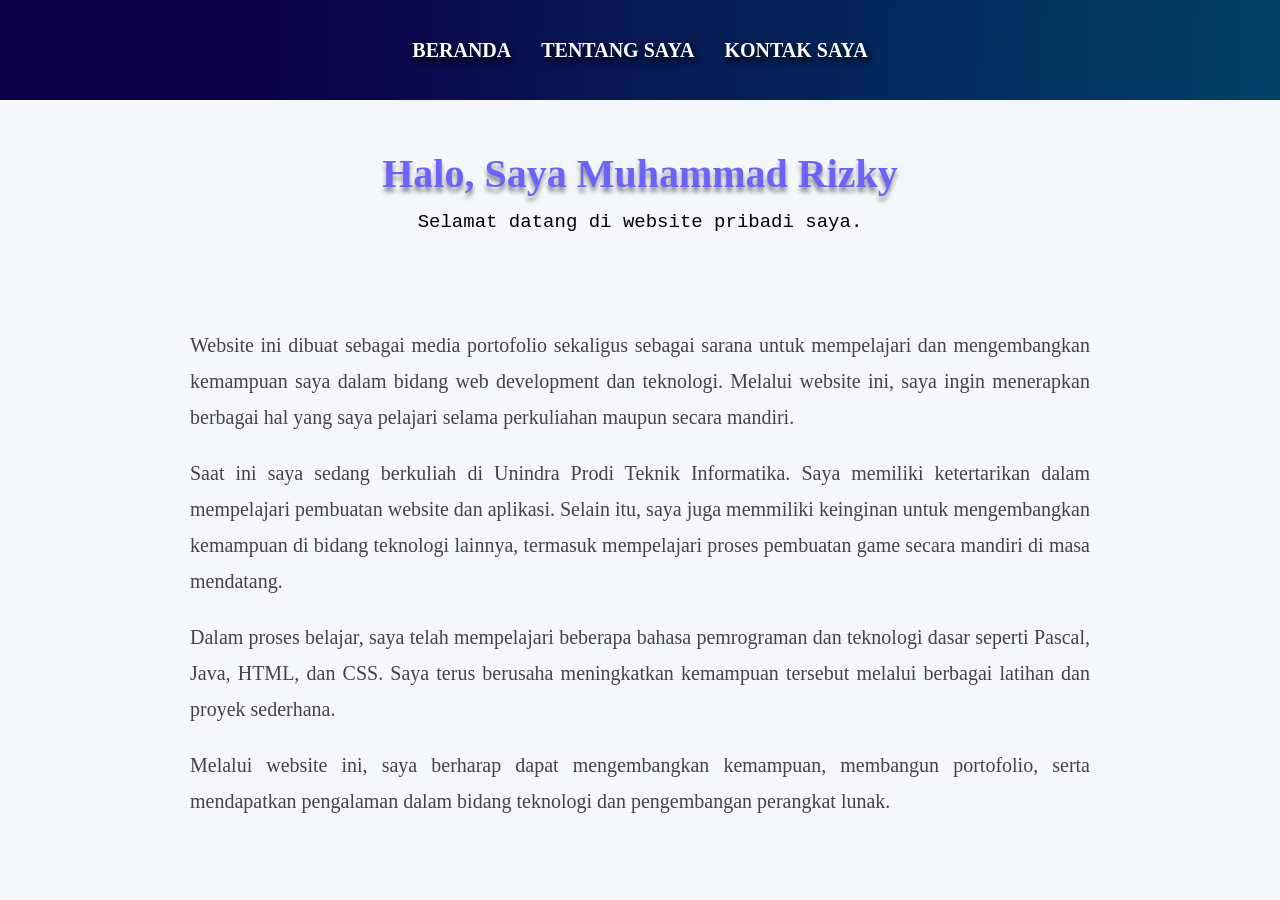
<file: index.html>
<!DOCTYPE html>
<html lang="id">

<head>
    <meta name="viewport" content="width=device-width, initial-scale=1.0">
    <title>Portofolio | M.Rizky</title>
    <link rel="stylesheet" href="style.css" />
</head>

<body>
    <!-- NAVBAR -->
    <div class="container-navbar">
        <ul class="ul-navbar">
            <li class="li-navbar">
                <a href="#" class="container-a">BERANDA</a>
            </li>
            <li class="li-navbar">
                <a href="tentang.html" class="container-a">TENTANG SAYA</a>
            </li>
            <li class="li-navbar">
                <a href="kontak.html" class="container-a">KONTAK SAYA</a>
            </li>
        </ul>
    </div>
    <!-- NAVBAR END -->

    <!-- TEXT -->
    <h1 class="nama-text">Halo, Saya Muhammad Rizky</h1>
    <p class="p-text">Selamat datang di website pribadi saya.</p>
    <!-- text breanda -->
    <div class="ptext-content">
        <p>Website ini dibuat sebagai media portofolio sekaligus sebagai sarana untuk mempelajari dan
            mengembangkan kemampuan saya
            dalam bidang web development dan teknologi. Melalui website ini, saya ingin menerapkan berbagai hal yang
            saya
            pelajari selama
            perkuliahan maupun secara mandiri.</p>
        <p>Saat ini saya sedang berkuliah di Unindra Prodi Teknik Informatika. Saya memiliki ketertarikan
            dalam mempelajari pembuatan website dan aplikasi. Selain itu, saya juga memmiliki keinginan untuk
            mengembangkan
            kemampuan di bidang teknologi lainnya, termasuk mempelajari proses pembuatan game secara mandiri di masa
            mendatang.</p>
        <p>Dalam proses belajar, saya telah mempelajari beberapa bahasa pemrograman dan teknologi dasar
            seperti Pascal, Java, HTML, dan CSS. Saya terus berusaha meningkatkan kemampuan tersebut melalui berbagai
            latihan dan proyek sederhana.</p>
        <p>Melalui website ini, saya berharap dapat mengembangkan kemampuan, membangun portofolio, serta
            mendapatkan pengalaman dalam bidang teknologi dan pengembangan perangkat lunak.</p>
    </div>
    <!-- text beranda end -->



    <!-- CONTENT END -->

    <!-- FOOTER -->
    <!-- FOOTER END -->
    <script src="data.js" type="text/javascript"></script>
    
</body>

</html>
</file>
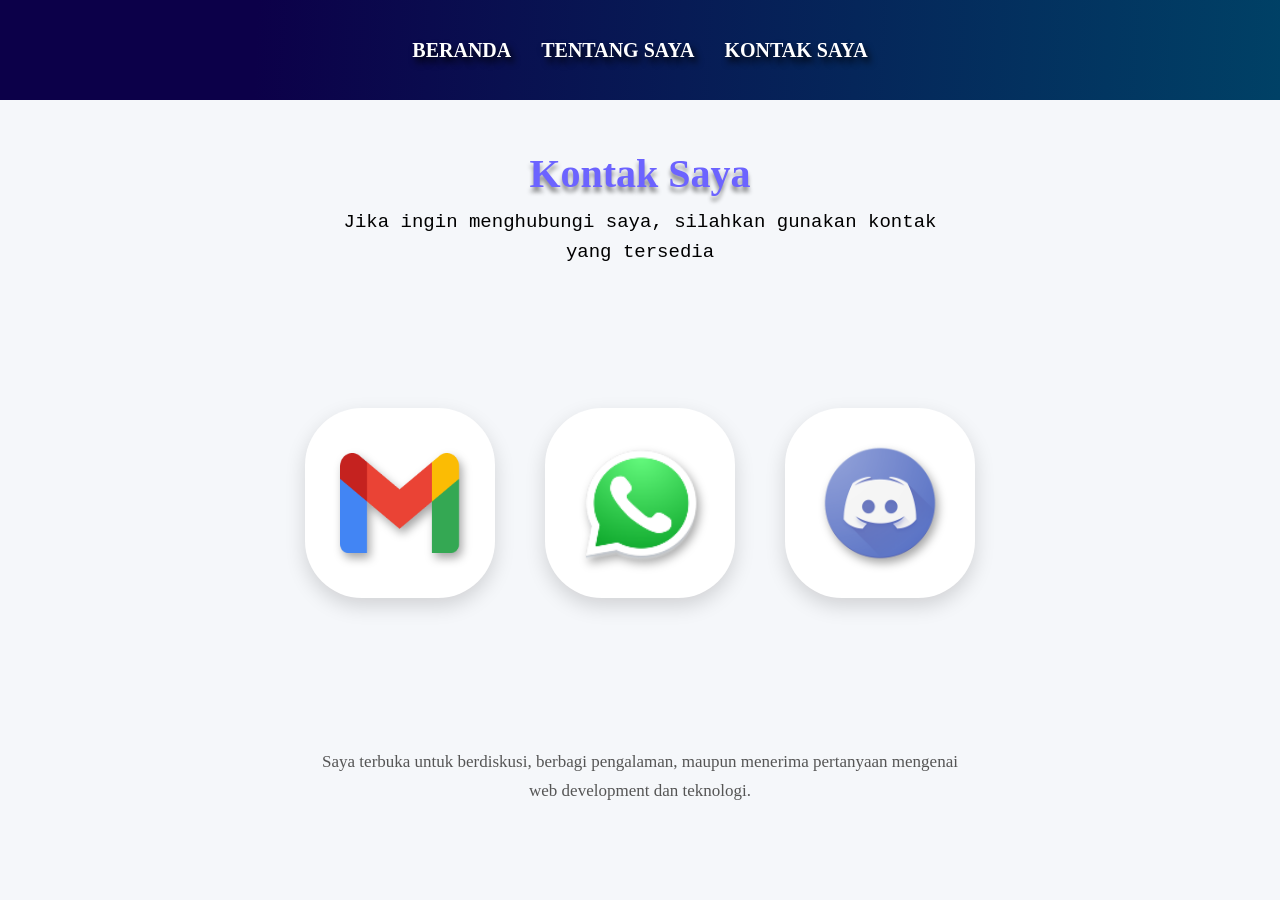
<file: kontak.html>
<!DOCTYPE html>
<html lang="id">

<head>
    <meta name="viewport" content="width=device-width, initial-scale=1.0">
    <title>Kontak Saya | M.Rizky</title>
    <link rel="stylesheet" href="kontak.css" />
</head>

<body>

    <!-- NAVBAR -->
    <div class="container-navbar">
        <ul class="ul-navbar">
            <li class="li-navbar">
                <a href="index.html" class="container-a">BERANDA</a>
            </li>
            <li class="li-navbar">
                <a href="tentang.html" class="container-a">TENTANG SAYA</a>
            </li>
            <li class="li-navbar">
                <a href="kontak.html" class="container-a">KONTAK SAYA</a>
            </li>
        </ul>
    </div>
    <!-- NAVBAR END -->
    <h1 class="judul">Kontak Saya</h1>
    <p class="p-judul">Jika ingin menghubungi saya, silahkan gunakan kontak yang tersedia</p>

    <!-- GAMBAR -->
    <div class="container-kontak">
        <!-- gmail -->
        <div class="gmail-animasi">
            <a href="mailto:murimuhammadrizky07@gmail.com" class="link-gmail">
                <img src="gmail.png" class="gmail-img" alt="Gmail">

            </a>
        </div>
        <!-- gmail end -->

        <!-- wa -->
        <div class="wa-animasi">
            <a href="https://api.whatsapp.com/send/?phone=6289637557061&text&type=phone_number&app_absent=0"
                class="link-wa">
                <img src="wa.png" class="wa-img" alt="Whatsapp">

            </a>
        </div>
        <!-- wa end -->

        <!-- discord -->
        <div class="dc-animasi">
            <a href="https://discord.com/users/1124050292053393500" class="link-discord">
                <img src="dc.png" class="dc-img" alt="Discord">

            </a>
        </div>
        <!-- discord end -->
    </div>
    <!-- GAMBAR END -->
    <p class="p-penutup">Saya terbuka untuk berdiskusi, berbagi pengalaman, maupun menerima pertanyaan
        mengenai web development dan teknologi.</p>

</body>

</html>
</file>
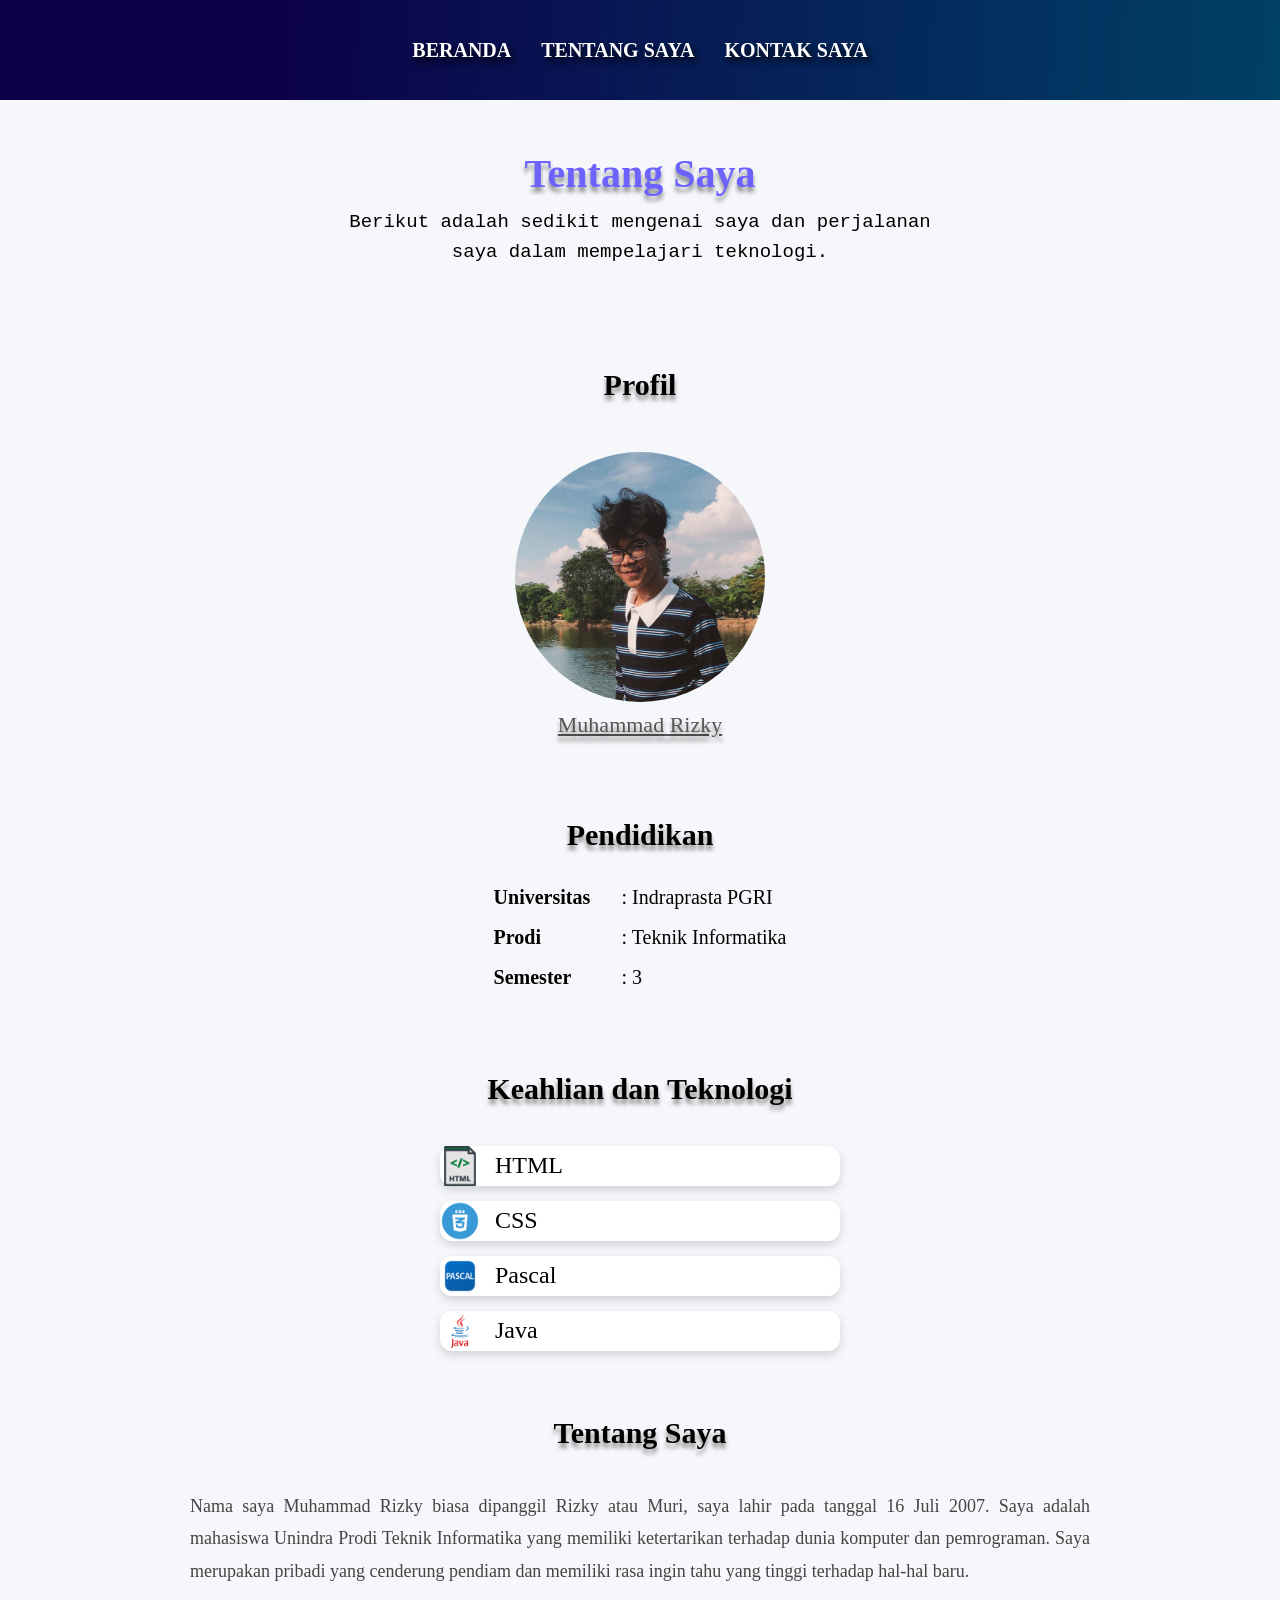
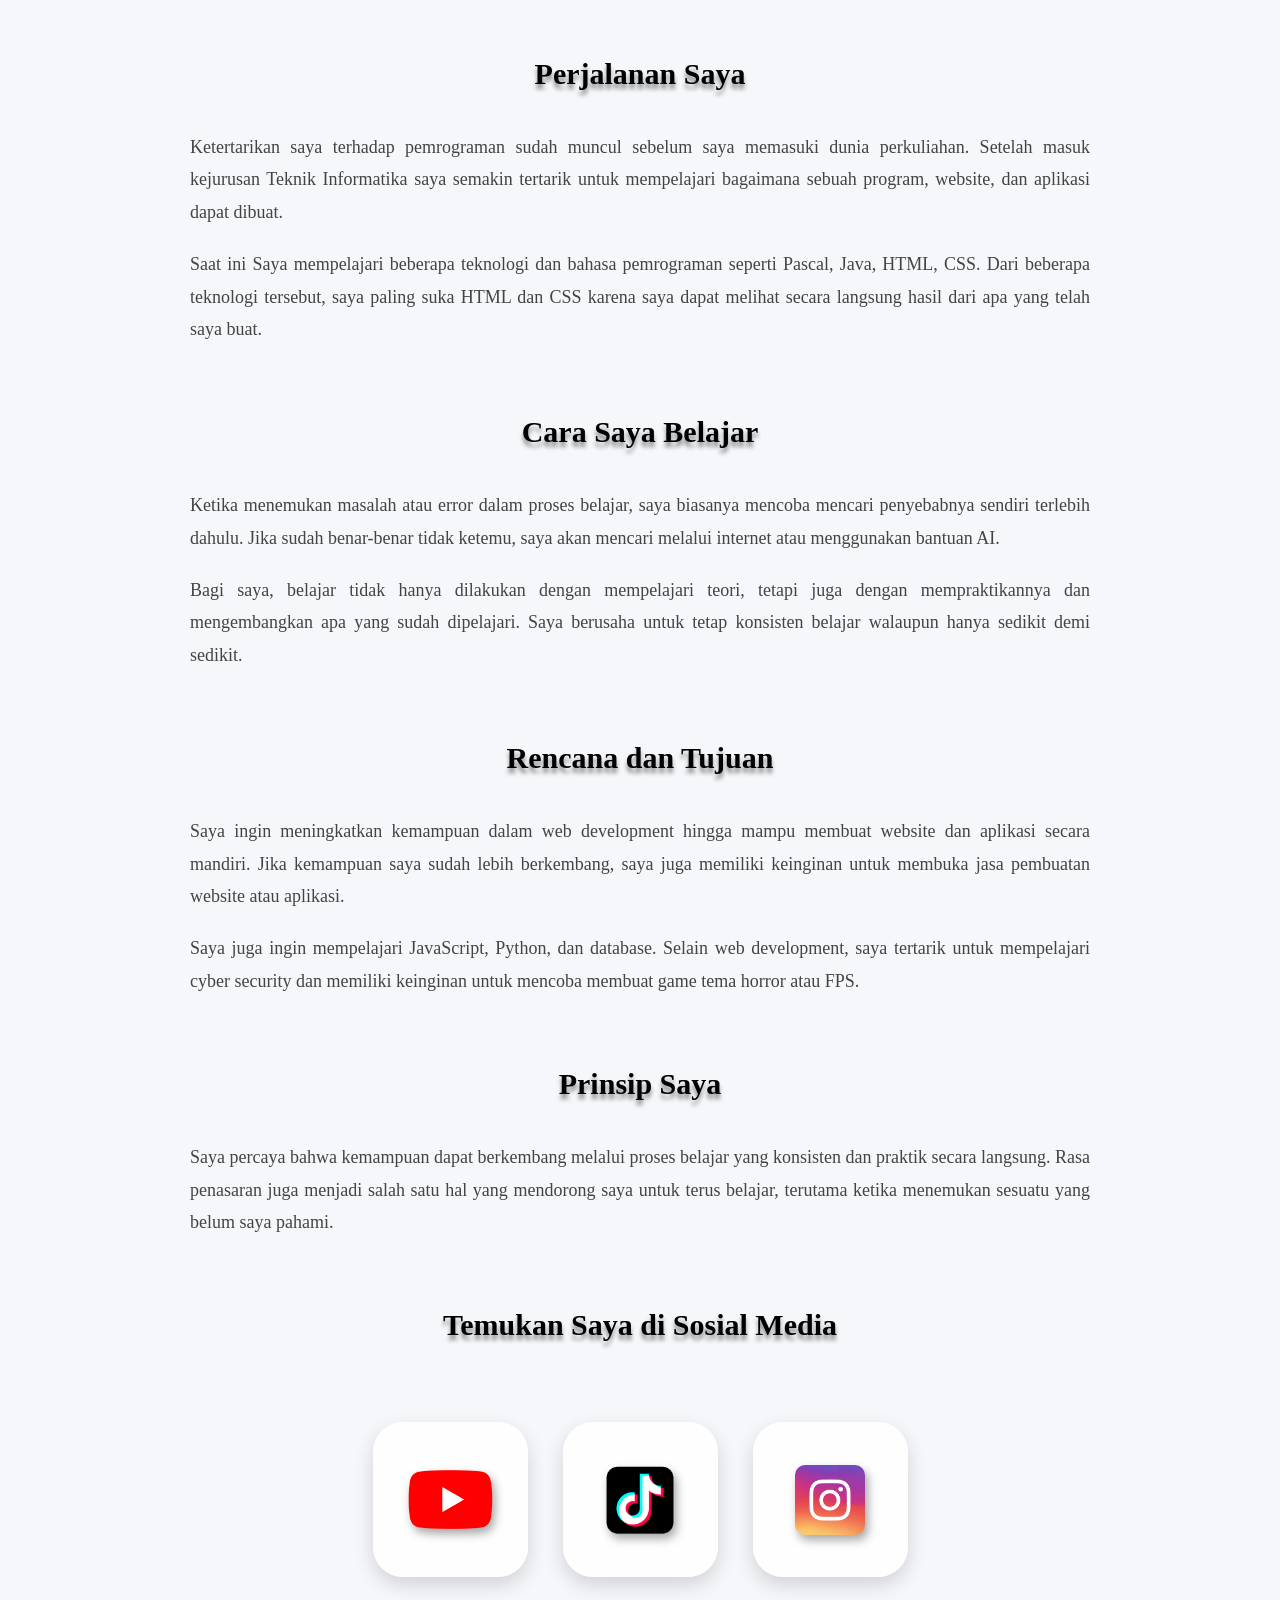
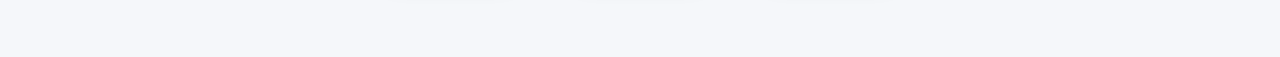
<file: tentang.html>
<!DOCTYPE html>
<html lang="id">

<head>
    <meta name="viewport" content="width=device-width, initial-scale=1.0">
    <title>Tentang Saya | M.Rizky</title>
    <link rel="stylesheet" href="tentang.css" />
</head>

<body>
    <!-- navbar -->
    <div class="container-navbar">
        <ul class="ul-navbar">
            <li class="li-navbar">
                <a href="index.html" class="container-a">BERANDA</a>
            </li>
            <li class="li-navbar">
                <a href="tentang.html" class="container-a">TENTANG SAYA</a>
            </li>
            <li class="li-navbar">
                <a href="kontak.html" class="container-a">KONTAK SAYA</a>
            </li>
        </ul>
    </div>
    <!-- navbar end -->

    <h1 class="judul">Tentang Saya</h1>
    <p class="p-judul">Berikut adalah sedikit mengenai saya dan perjalanan saya dalam mempelajari teknologi.</p>


    <div class="profil-reveal">
        <!-- PROFIL -->
        <h2 class="profil">Profil</h2>
        <img class="img-profil" src="profil.jpeg" alt="Foto profil Muhammad Rizky">
        <p class="nama-profil">Muhammad Rizky</p>
        <!-- profil end -->
    </div>

    <div class="pendidikan-reveal">
        <!-- pendidikan -->
        <h2 class="pendidikan">Pendidikan</h2>
        <div class="p-pendidikan">
            <p><b>Universitas</b> <span>: Indraprasta PGRI</span></p>
            <p><b>Prodi</b> <span>: Teknik Informatika</span></p>
            <p><b>Semester</b> <span>: 3</span></p>
        </div>
        <!-- pendidikan end -->
    </div>


    <div class="keahlian-reveal">
        <!-- keahlian -->
        <h2 class="keahlian-judul">Keahlian dan Teknologi</h2>
        <div class="list">
            <ul class="ul-ahli">
                <li class="li-ahli"><img src="html.png" alt="HTML">HTML</li>
                <li class="li-ahli"><img src="css.png" alt="CSS">CSS</li>
                <li class="li-ahli"><img src="pascal.png" alt="Pascal">Pascal</li>
                <li class="li-ahli"><img src="java.png" alt="Java">Java</li>
            </ul>
        </div>
        <!-- keahlian end -->
    </div>

    <!-- tentang saya -->
    <div class="tentang-reveal">
        <h2 class="judul-tentang">Tentang Saya</h2>
        <div class="p-text">
            <p>Nama saya Muhammad Rizky biasa dipanggil Rizky atau Muri, saya lahir pada tanggal 16 Juli
                2007. Saya
                adalah mahasiswa Unindra Prodi Teknik Informatika yang memiliki ketertarikan terhadap dunia komputer
                dan
                pemrograman.
                Saya merupakan pribadi yang cenderung pendiam dan memiliki rasa ingin tahu yang tinggi terhadap
                hal-hal
                baru.</p>
        </div>
    </div>
    <!-- tentang saya end -->

    <!-- perjalanan saya -->
    <div class="perjalanan-reveal">
        <h2 class="h2-perjalanan">Perjalanan Saya</h2>
        <div class="p-text">
            <p>Ketertarikan saya terhadap pemrograman sudah muncul sebelum saya memasuki dunia perkuliahan. Setelah
                masuk
                kejurusan Teknik Informatika saya semakin tertarik untuk mempelajari bagaimana sebuah program,
                website,
                dan
                aplikasi dapat dibuat.</p>
            <p>Saat ini Saya mempelajari beberapa teknologi dan bahasa pemrograman seperti Pascal, Java, HTML, CSS.
                Dari
                beberapa teknologi tersebut, saya paling suka HTML dan CSS karena saya dapat melihat secara langsung
                hasil
                dari apa yang telah saya buat.</p>
        </div>
    </div>
    <!-- perjalanan saya end -->

    <!-- cara belajar -->
    <div class="belajar-reveal">
        <h2 class="h2-carabelajar">Cara Saya Belajar</h2>
        <div class="p-text">
            <p>Ketika menemukan masalah atau error dalam proses belajar, saya biasanya mencoba mencari penyebabnya
                sendiri
                terlebih dahulu. Jika sudah benar-benar tidak ketemu, saya akan mencari melalui internet atau
                menggunakan
                bantuan AI.</p>
            <p>Bagi saya, belajar tidak hanya dilakukan dengan mempelajari teori, tetapi juga dengan mempraktikannya
                dan
                mengembangkan apa yang sudah dipelajari. Saya berusaha untuk tetap konsisten belajar walaupun hanya
                sedikit
                demi sedikit.</p>
        </div>
    </div>
    <!-- cara belajar end -->

    <!-- rencana -->
    <div class="rencana-reveal">
        <h2 class="h2-rencana">Rencana dan Tujuan</h2>
        <div class="p-text">
            <p>Saya ingin meningkatkan kemampuan dalam web development hingga mampu membuat website dan aplikasi
                secara
                mandiri. Jika kemampuan saya sudah lebih berkembang, saya juga memiliki keinginan untuk membuka jasa
                pembuatan website atau aplikasi.</p>
            <p>Saya juga ingin mempelajari JavaScript, Python, dan database. Selain web development, saya tertarik
                untuk
                mempelajari cyber security dan memiliki keinginan untuk mencoba membuat game tema horror atau FPS.
            </p>
        </div>
    </div>
    <!-- rencana end -->

    <!-- prinsip -->
    <div class="prinsip-reveal">
        <h2 class="h2-prinsip">Prinsip Saya</h2>
        <div class="p-text">
            <p>Saya percaya bahwa kemampuan dapat berkembang melalui proses belajar yang konsisten dan praktik
                secara
                langsung. Rasa penasaran juga menjadi salah satu hal yang mendorong saya untuk terus belajar,
                terutama
                ketika menemukan sesuatu yang belum saya pahami.</p>
        </div>
    </div>
    <!-- prinsip end -->

    <!-- akun yt -->
    <div class="sosmed-reveal">
        <h2 class="h2-sosmed">Temukan Saya di Sosial Media</h2>
        <div class="container-content"> <a href="https://www.youtube.com/@MORZS1X" class="p-content">
                <img src="Youtube.png" class="img-content" alt="Youtube">

            </a>
            <!-- tiktok -->
            <a href="https://www.tiktok.com/@muraych_?" class="p1-content">
                <img src="tiktokk.png" class="img1-content"alt="TikTok">

            </a>
            <!-- tiktok end -->

            <!-- instagram -->
            <a href="https://www.instagram.com/aiyours1de_?" class="p2-content">
                <img src="instagram-logo.jpg" class="img2-content" alt="Instagram">
            </a>
        </div>
    </div>
    <!-- instagram end -->
    <script src="data.js" type="text/javascript"></script>
</body>

</html>
</file>
<file: style.css>
*,
html {
    margin: 0;
    padding: 0;
}

body {
    background-color: #f5f7fa;
}

.container-navbar {
    background-color: transparent;
    width: 100%;
    height: 100px;
    position: sticky;
    top: 0;
    z-index: 1000;
}

.ul-navbar {
    background: #004166;
    background: linear-gradient(177deg, #004166 0%, #0c0049 80%);
    background: -webkit-linear-gradient(177deg, #004166 0%, #0c0049 80%);
    background: -moz-linear-gradient(177deg, #004166 0%, #0c0049 80%);
    height: 100px;
    display: flex;
    justify-content: center;
    align-items: center;
}

.li-navbar {
    list-style-type: none;
    padding: 10px;
    margin: 5px;
    color: white;
    font-size: 20px;
    font-weight: 800;
    text-shadow: 3px 5px 7px #000000;
}

.li-navbar:hover {
    background-color: #6c63ff;
    transition: 150ms ease-in-out;
    border-radius: 9px;
}

.container-a {
    color: white;
    text-decoration: none;
}

@keyframes munculDariBawah {
    from {
        opacity: 0;
        transform: translateY(30px);
    }

    to {
        opacity: 1;
        transform: translateY(0);
    }
}

.nama-text {
    animation: munculDariBawah 1s ease;
}
.p-text {
    animation: munculDariBawah 1s ease 0.3s both;
}

.ptext-content {
    animation: munculDariBawah 1s ease 0.6s both;
}

.nama-text {
    color: #6c63ff;
    font-size: 40px;
    text-align: center;
    text-shadow: 0px 5px 4px rgba(0, 0, 0, 0.43);
    padding-top: 50px;
}

.p-text {
    color: #000000;
    font-size: 19px;
    font-family: "Courier New", Courier, monospace;
    text-align: center;
    padding-bottom: 30px;
    line-height: 1.6;
    max-width: 600px;
    margin: 10px auto;
}

.h2-text {
    color: #555555;
    font-size: 22px;
    text-align: center;
    text-shadow: 0px 5px 4px rgba(0, 0, 0, 0.43);
    padding-top: 70px;


}

.ptext-content {
    max-width: 900px;
    margin: 60px auto 0;
    text-align: justify;
}

.ptext-content p {
    font-size: 20px;
    line-height: 1.8;
    font-family: "Times New Roman", Times, serif;
    margin-bottom: 20px;
    color: #444;
}

@media (max-width:600px) {
    .container-navbar {
        height: auto;
    }
    .ul-navbar {
        height: auto;
        flex-wrap: wrap;
        padding: 14px 0;
        gap: 1px;
    }

    .li-navbar {
        font-size: 15px;
        margin: 2px;
    }

    .container-a {
        height: auto;
    }

    .nama-text {
        font-size: 30px;
        padding-top: 20px;
    }

    .p-text {
        font-size: 18px;
        max-width: 90%;
        padding-bottom: 1px;
    }

    .ptext-content {
        
        max-width: 80%;
    }

}
</file>
<file: kontak.css>
*,
html {
    margin: 0;
    padding: 0;
    box-sizing: border-box;
}

body {
    background-color: #f5f7fa;
}

.container-navbar {
    background-color: transparent;
    width: 100%;
    height: 100px;
    position: sticky;
    top: 0;
    z-index: 1000;
}

.ul-navbar {
    background: #004166;
    background: linear-gradient(177deg, #004166 0%, #0c0049 80%);
    background: -webkit-linear-gradient(177deg, #004166 0%, #0c0049 80%);
    background: -moz-linear-gradient(177deg, #004166 0%, #0c0049 80%);
    height: 100px;
    display: flex;
    justify-content: center;
    align-items: center;
}

.li-navbar {
    list-style-type: none;
    padding: 10px;
    margin: 5px;
    color: white;
    font-size: 20px;
    font-weight: 800;
    text-shadow: 3px 5px 7px #000000;
}

.li-navbar:hover {
    background-color: #6c63ff;
    transition: 150ms ease-in-out;
    border-radius: 9px;
}

.container-a {
    color: white;
    text-decoration: none;
}

@keyframes munculDariBawah {
    from {
        opacity: 0;
        transform: translateY(30px);
    }

    to {
        opacity: 1;
        transform: translateY(0);
    }
}

.judul {
    animation: munculDariBawah 1s ease;
}

.p-judul {
    animation: munculDariBawah 1s ease 0.3s both;
}

.gmail-animasi {
    animation: munculDariBawah 1s ease 0.6s both;
}

.wa-animasi {
    animation: munculDariBawah 1s ease 0.7s both;
}

.dc-animasi {
    animation: munculDariBawah 1s ease 0.8s both;
}

.p-penutup {
    animation: munculDariBawah 1s ease 0.9s both;
}

.judul {
    color: #6c63ff;
    font-size: 40px;
    text-align: center;
    text-shadow: 0px 5px 4px rgba(0, 0, 0, 0.43);
    padding-top: 50px;
}

.p-judul {
    color: #000000;
    font-size: 19px;
    font-family: "Courier New", Courier, monospace;
    text-align: center;
    padding-bottom: 70px;
    line-height: 1.6;
    max-width: 600px;
    margin: 10px auto;
}

.container-kontak {
    height: 40vh;
    display: flex;
    justify-content: center;
    align-items: center;
    padding-bottom: 50px;
    flex-wrap: wrap;
    gap: 50px;
}

.gmail-img {
    width: 120px;
    height: 100px;
    filter: drop-shadow(3px 5px 5px rgba(0, 0, 0, 0.35));
    transition: all 0.6s ease;
}

.link-gmail {
    width: 190px;
    height: 190px;
    box-shadow:
        0 8px 20px rgba(0, 0, 0, 0.15);

    background: white;
    flex-direction: column;
    display: flex;
    justify-content: center;
    align-items: center;
    border-radius: 30%;
    transition: all 0.6s ease;

}

.gmail-img:hover {
    width: 110px;
    height: 100px;
    background: linear-gradient(135deg, #80261d, #8a6906);
    border-radius: 20%;
    transition-duration: 600ms;
    transition-timing-function: ease;

    padding: 8px;
}

.link-gmail:hover {
    border-radius: 20%;
    background: linear-gradient(135deg, #ea4335, #fbbc05);
    transition-duration: 600ms;
    transition-timing-function: ease;

    padding: 8px;
}

.wa-img {
    width: 120px;
    height: 120px;
    filter: drop-shadow(3px 5px 5px rgba(0, 0, 0, 0.35));
    transition: all 0.6s ease;
}

.link-wa {
    width: 190px;
    height: 190px;
    box-shadow:
        0 8px 20px rgba(0, 0, 0, 0.15);

    background: white;
    flex-direction: column;
    display: flex;
    justify-content: center;
    align-items: center;
    border-radius: 30%;
    transition: all 0.6s ease;

}

.wa-img:hover {
    width: 110px;
    height: 110px;
    background: linear-gradient(135deg, #17823e, #0a5048);
    border-radius: 20%;
    transition-duration: 600ms;
    transition-timing-function: ease;

    padding: 8px;

}

.link-wa:hover {
    background: linear-gradient(135deg, #25D366, #128C7E);
    border-radius: 20%;
    transition-duration: 600ms;
    transition-timing-function: ease;


    padding: 8px;
}

.dc-img {
    width: 120px;
    height: 120px;
    filter: drop-shadow(3px 5px 5px rgba(0, 0, 0, 0.35));
    transition: all 0.6s ease;
}

.link-discord {
    width: 190px;
    height: 190px;
    box-shadow:
        0 8px 20px rgba(0, 0, 0, 0.15);

    background: white;
    flex-direction: column;
    display: flex;
    justify-content: center;
    align-items: center;
    border-radius: 30%;
    transition: all 0.6s ease;

}

.dc-img:hover {
    width: 110px;
    height: 110px;
    background: linear-gradient(135deg, #3c44a3, #293294);
    border-radius: 20%;
    transition-duration: 600ms;
    transition-timing-function: ease;

    padding: 8px;

}

.link-discord:hover {
    background: linear-gradient(135deg, #5865F2, #404EED);
    border-radius: 20%;
    transition-duration: 600ms;
    transition-timing-function: ease;

    padding: 8px;
}



.p-penutup {
    max-width: 650px;
    margin: 20px auto 60px;
    text-align: center;
    padding-top: 20px;
    font-size: 17px;
    line-height: 1.7;
    color: #555;
}



@media (max-width:600px) {
    .container-navbar {
        height: auto;
    }

    .ul-navbar {
        height: auto;
        flex-wrap: wrap;
        padding: 14px 0;
        gap: 1px;
    }

    .li-navbar {
        font-size: 15px;
        margin: 2px;
    }

    .container-a {
        height: auto;
    }

    .judul {
        font-size: 40px;
        padding-top: 20px;
    }

    .p-judul {
        font-size: 15px;
        max-width: 90%;
        padding-bottom: 1px;
    }

    .container-kontak {
        width: 100%;
        height: auto;
        display: flex;
        justify-content: center;
        align-items: center;
        padding: 40px 10px 30px;
        gap: 8px;
    }

    .link-gmail,
    .link-wa,
    .link-discord {
        width: 105px;
        height: 105px;
        flex-shrink: 0;
        font-size: 10px;
        letter-spacing: 0;
        word-spacing: 0;
        text-shadow: 2px 2px 0 #6c63ff;
    }

    .gmail-img {
        width: 65px;
        height: 55px;
    }

    .wa-img,
    .dc-img {
        width: 65px;
        height: 65px;
    }

    .gmail-img:hover {
        width: 60px;
        height: 50px;
    }

    .wa-img:hover,
    .dc-img:hover {
        width: 60px;
        height: 60px;
    }

    .link-gmail:hover,
    .link-wa:hover,
    .link-discord:hover {
        width: 105px;
        height: 105px;
        padding: 0;
    }

    .p-penutup {
        padding-top: 1px;
    }

}
</file>
<file: tentang.css>
*,
html {
    margin: 0;
    padding: 0;
    box-sizing: border-box;
}

body {
    background-color: #f5f7fa;
}

.container-navbar {
    background-color: transparent;
    width: 100%;
    height: 100px;
    position: sticky;
    top: 0;
    z-index: 1000;
}

.ul-navbar {
    background: #004166;
    background: linear-gradient(177deg, #004166 0%, #0c0049 80%);
    background: -webkit-linear-gradient(177deg, #004166 0%, #0c0049 80%);
    background: -moz-linear-gradient(177deg, #004166 0%, #0c0049 80%);
    height: 100px;
    display: flex;
    justify-content: center;
    align-items: center;
}

.li-navbar {
    list-style-type: none;
    padding: 10px;
    margin: 5px;
    color: white;
    font-size: 20px;
    font-weight: 800;
    text-shadow: 3px 5px 7px #000000;
}

.li-navbar:hover {
    background-color: #6c63ff;
    transition: 150ms ease-in-out;
    border-radius: 9px;
}

.container-a {
    color: white;
    text-decoration: none;
}

@keyframes munculDariBawah {
    from {
        opacity: 0;
        transform: translateY(30px);
    }

    to {
        opacity: 1;
        transform: translateY(0);
    }
}

.judul {
    animation: munculDariBawah 1s ease;
}

.p-judul {
    animation: munculDariBawah 1s ease 0.3s both;
}

.judul {
    color: #6c63ff;
    font-size: 40px;
    text-align: center;
    text-shadow: 0px 5px 4px rgba(0, 0, 0, 0.43);
    padding-top: 50px;
}

.p-judul {
    color: #000000;
    font-size: 19px;
    font-family: "Courier New", Courier, monospace;
    text-align: center;
    padding-bottom: 70px;
    line-height: 1.6;
    max-width: 600px;
    margin: 10px auto;
}

.profil {
    color: #000000;
    font-size: 30px;
    text-align: center;
    text-shadow: 0px 5px 4px rgba(0, 0, 0, 0.43);
    padding-top: 20px;
    padding-bottom: 50px;

}

/* ANIMASI AWAL */

@keyframes muncul {
    from {
        opacity: 0;
        transform: translateY(30px);
    }

    to {
        opacity: 1;
        transform: translateY(0);
    }
}

.profil-reveal,
.pendidikan-reveal,
.keahlian-reveal,
.tentang-reveal,
.perjalanan-reveal,
.belajar-reveal,
.rencana-reveal,
.prinsip-reveal,
.sosmed-reveal {
    opacity: 0;
    transform: translateY(40px);
    transition: opacity 0.8s ease, transform 0.8s ease;
}

.profil-reveal.active,
.pendidikan-reveal.active,
.keahlian-reveal.active,
.tentang-reveal.active,
.perjalanan-reveal.active,
.belajar-reveal.active,
.rencana-reveal.active,
.prinsip-reveal.active,
.sosmed-reveal.active {
    opacity: 1;
    transform: translateY(0);
}

/* ANIMASI END */

.img-profil {
    height: 250px;
    width: 250px;
    display: block;
    border-radius: 50%;
    margin: 0 auto;

    transition: transform 0.4s ease, box-shadow 0.4s ease;
}

.img-profil:hover {
    transform: scale(1.10);
    box-shadow: 0 10px 25px rgba(0, 0, 0, 0.3);
}


.nama-profil {
    text-decoration: underline;
    color: #555555;
    font-size: 22px;
    text-align: center;
    text-shadow: 0px 5px 4px rgba(0, 0, 0, 0.43);
    padding-top: 10px;
    padding-bottom: 50px;
}

.pendidikan {

    color: #000000;
    text-shadow: 0px 5px 4px rgba(0, 0, 0, 0.43);
    font-size: 30px;
    text-align: center;
    padding-top: 30px;
    padding-bottom: 30px;
}

.p-pendidikan {
    width: fit-content;
    max-width: 90%;
    margin: 0 auto 50px;
}

.p-pendidikan p {
    display: grid;
    grid-template-columns: 120px minmax(0, 1fr);
    column-gap: 8px;
    font-size: 20px;
    margin-bottom: 10px;
    line-height: 1.5;
}

.p-pendidikan b {
    font-weight: bold;
}

.p-pendidikan span {
    min-width: 0;
}

.keahlian-judul {
    color: #000000;
    text-shadow: 0px 5px 4px rgba(0, 0, 0, 0.43);
    font-size: 30px;
    text-align: center;
    padding-top: 30px;
    padding-bottom: 40px;
}

.ul-ahli {

    list-style: none;
    width: 400px;
    margin: 0 auto;
    padding: 0;




}

.li-ahli {
    display: flex;
    align-items: center;
    gap: 15px;
    font-size: 24px;
    margin-bottom: 15px;
    background-color: white;
    border-radius: 12px;
    box-shadow: 0 4px 10px rgba(0, 0, 0, 0.15);
    transition: 0.3s ease;
}

.li-ahli:hover {
    transform: translateX(8px);
}

.li-ahli img {
    width: 40px;
    height: 40px;
    object-fit: contain;
}

.judul-tentang {
    color: #000000;
    font-size: 30px;
    text-align: center;
    text-shadow: 0px 5px 4px rgba(0, 0, 0, 0.43);
    padding-top: 50px;

}

.h2-perjalanan {
    color: #000000;
    font-size: 30px;
    text-align: center;
    text-shadow: 0px 5px 4px rgba(0, 0, 0, 0.43);
    padding-top: 50px;
}


.h2-carabelajar {
    color: #000000;
    font-size: 30px;
    text-align: center;
    text-shadow: 0px 5px 4px rgba(0, 0, 0, 0.43);
    padding-top: 50px;
}


.h2-rencana {
    color: #000000;
    font-size: 30px;
    text-align: center;
    text-shadow: 0px 5px 4px rgba(0, 0, 0, 0.43);
    padding-top: 50px;
}

.h2-prinsip {
    color: #000000;
    font-size: 30px;
    text-align: center;
    text-shadow: 0px 5px 4px rgba(0, 0, 0, 0.43);
    padding-top: 50px;
}

.p-text {
    max-width: 900px;
    margin: 40px auto 0;
    text-align: justify;
}

.p-text p {
    font-size: 18px;
    line-height: 1.8;
    font-family: "Times New Roman", Times, serif;
    margin-bottom: 20px;
    color: #444;
}

.h2-sosmed {
    color: #000000;
    font-size: 30px;
    text-align: center;
    text-shadow: 0px 5px 4px rgba(0, 0, 0, 0.43);
    padding-top: 50px;
}

.container-content {
    min-height: 35vh;
    display: flex;
    justify-content: center;
    align-items: center;
    gap: 35px;
    padding: 70px 20px;
    flex-wrap: wrap;
}

/* SEMUA CARD SOSIAL MEDIA */
.p-content,
.p1-content,
.p2-content {
    width: 155px;
    height: 155px;

    display: flex;
    flex-direction: column;
    justify-content: center;
    align-items: center;

    border-radius: 30px;

    background: rgba(255, 255, 255, 0.85);

    color: #000000;
    text-decoration: none;

    font-family: "Lucida Console", Monaco, monospace;
    font-size: 17px;
    font-weight: 600;
    letter-spacing: 1px;

    box-shadow:
        0 8px 20px rgba(0, 0, 0, 0.15);

    transition:
        transform 0.4s cubic-bezier(0.22, 1, 0.36, 1),
        box-shadow 0.4s ease,
        border-radius 0.4s ease,
        background 0.4s ease;

    overflow: hidden;
}

/* GAMBAR */
.img-content,
.img1-content,
.img2-content {
    object-fit: contain;
    filter: drop-shadow(3px 5px 5px rgba(0, 0, 0, 0.35));

    transition:
        transform 0.4s cubic-bezier(0.22, 1, 0.36, 1),
        filter 0.4s ease;
}

/* UKURAN ICON */
.img-content {
    width: 85px;
    height: 70px;
}

.img1-content {
    width: 80px;
    height: 80px;
}

.img2-content {
    width: 70px;
    height: 70px;
    border-radius: 10px;
}



.p-content:hover,
.p1-content:hover,
.p2-content:hover {
    transform: translateY(-10px) scale(1.05);

    border-radius: 25px;

    box-shadow:
        0 15px 30px rgba(0, 0, 0, 0.25);
}



.p-content:hover .img-content,
.p1-content:hover .img1-content,
.p2-content:hover .img2-content {
    transform: scale(1.08) translateY(-4px);

    filter: drop-shadow(3px 7px 8px rgba(0, 0, 0, 0.45));
}

@media (max-width:600px) {
    .container-navbar {
        height: auto;
    }

    .ul-navbar {
        height: auto;
        flex-wrap: wrap;
        padding: 14px 0;
        gap: 1px;
    }

    .li-navbar {
        font-size: 15px;
        margin: 2px;
    }

    .container-a {
        height: auto;
    }

    .judul {
        font-size: 40px;
        padding-top: 20px;
    }

    .p-judul {
        font-size: 15px;
        max-width: 90%;
    }

    .img-profil {
        width: 200px;
        height: 200px;
    }

    .pendidikan {
        padding-top: 20px;
    }

     .p-pendidikan {
        width: 92%;
        max-width: 92%;
    }

     .p-pendidikan p {
        grid-template-columns: 105px minmax(0, 1fr);
        column-gap: 10px;
        font-size: 16px;
        line-height: 1.5;
    }

    .h2-sosmed {
        font-size: 25px;
    }

    .p-text {
        max-width: 80%;
    }

    .container-content {
        min-height: auto;
        padding: 40px 10px 60px;
        gap: 12px;
        flex-wrap: nowrap;
    }

    .p-content,
    .p1-content,
    .p2-content {
        width: 105px;
        height: 115px;
        flex-shrink: 0;

        border-radius: 22px;

        font-size: 11px;
        letter-spacing: 0;

        box-shadow:
            0 6px 15px rgba(0, 0, 0, 0.15);
    }

    .img-content {
        width: 65px;
        height: 50px;
    }

    .img1-content {
        width: 60px;
        height: 60px;
    }

    .img2-content {
        width: 55px;
        height: 55px;
    }

    /* HOVER / TOUCH */
    .p-content:hover,
    .p1-content:hover,
    .p2-content:hover {
        transform: translateY(-6px) scale(1.03);
    }

    .p-content:hover .img-content,
    .p1-content:hover .img1-content,
    .p2-content:hover .img2-content {
        transform: scale(1.05) translateY(-2px);
    }
    .ul-ahli {
        width: auto;
    }

}
</file>
